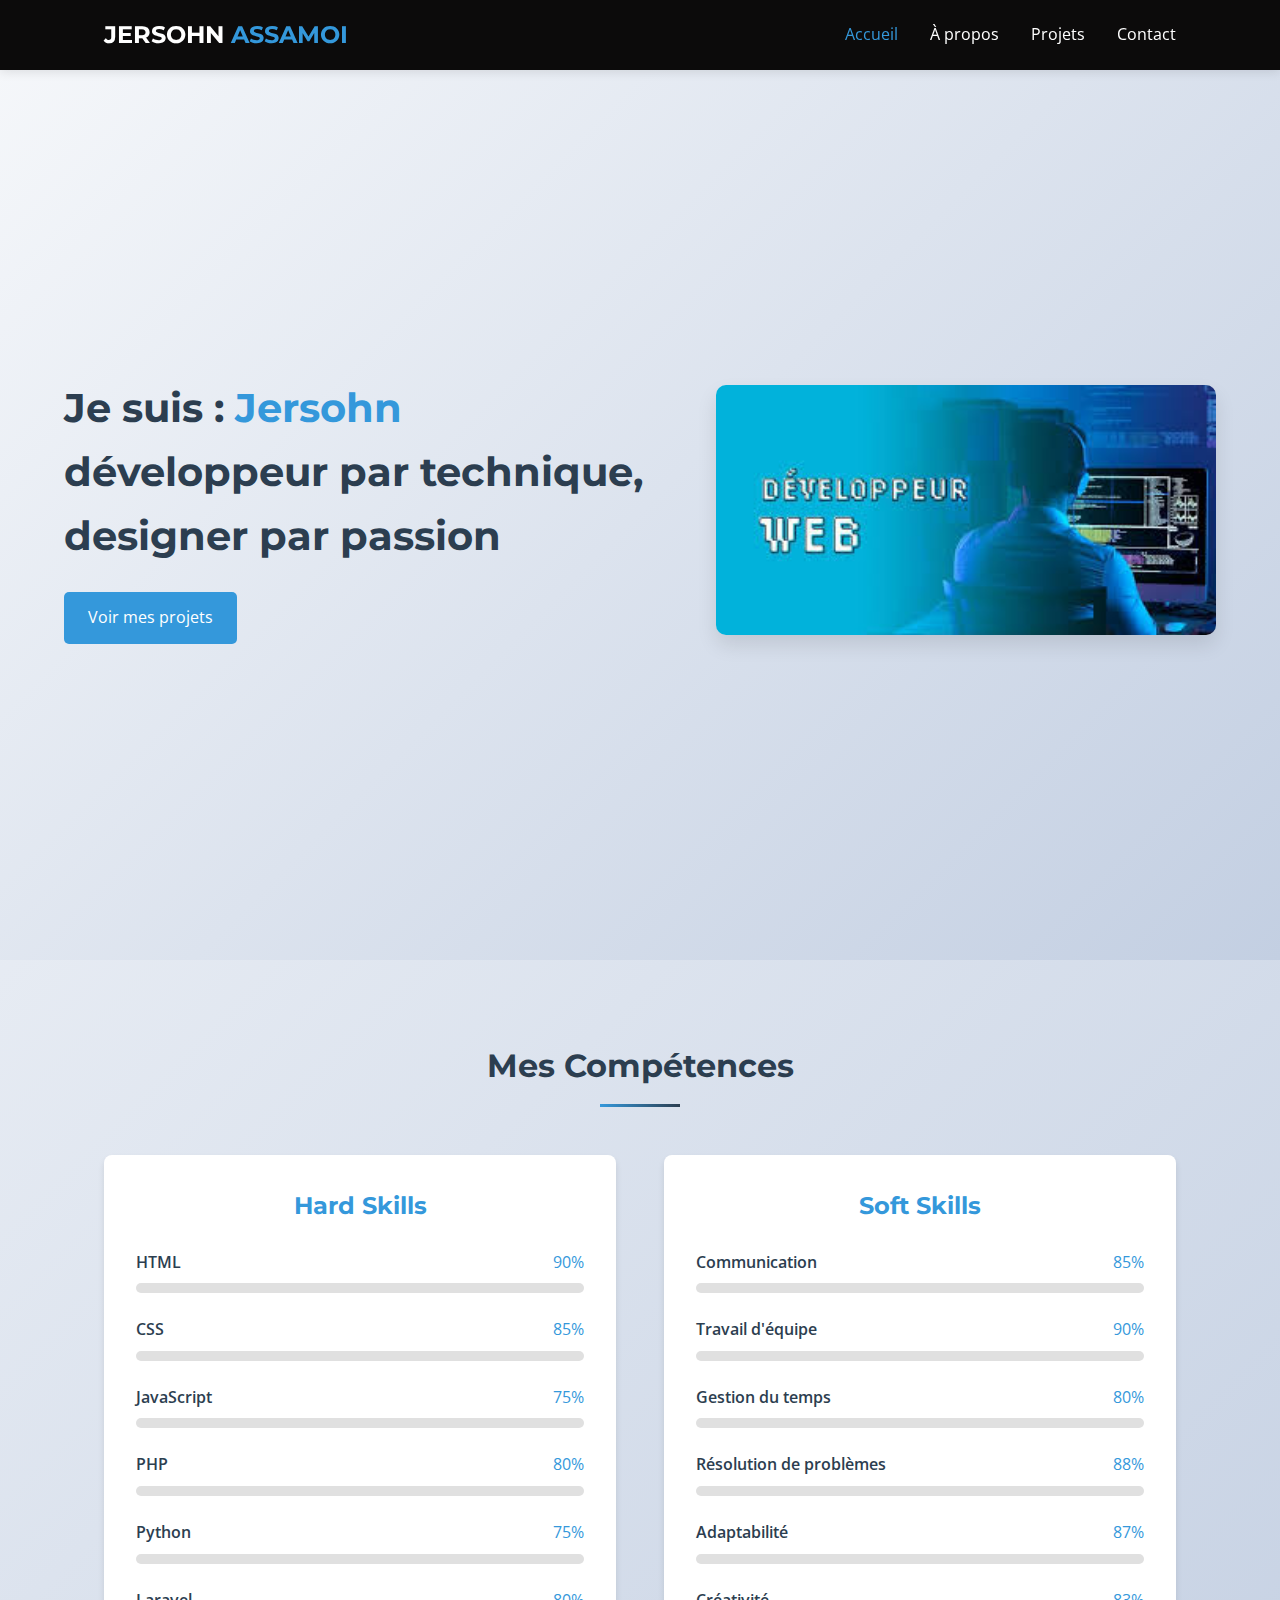
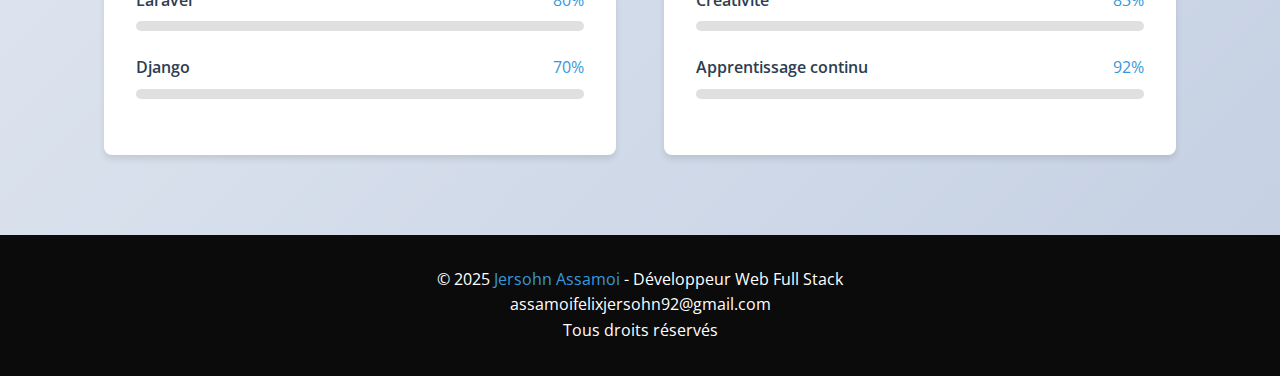
<file: index.html>
<!DOCTYPE html>
<html lang="fr">
<head>
    <meta charset="UTF-8">
    <meta name="viewport" content="width=device-width, initial-scale=1.0">
    <title>Mon Portfolio</title>
    <link rel="stylesheet" href="style.css">
    <link href="https://fonts.googleapis.com/css2?family=Montserrat:wght@400;700&family=Open+Sans&display=swap" rel="stylesheet">
</head>
<body>
    <header>
        <nav>
            <div class="logo">JERSOHN <span>ASSAMOI</span></div>
            <ul class="nav-links">
                <li><a href="index.html">Accueil</a></li>
                <li><a href="Pages/apropos.html">À propos</a></li>
                <li><a href="Pages/projets.html">Projets</a></li>
                <li><a href="Pages/contact.html">Contact</a></li>
            </ul>
            <div class="burger">
                <div class="line1"></div>
                <div class="line2"></div>
                <div class="line3"></div>
            </div>
        </nav>
    </header>

    <main>
        <section class="hero">
            <div class="hero-content">
                <h1>Je suis : <span>Jersohn</span> développeur par technique, designer par passion</h1>
                <a href="Pages/projets.html" class="btn">Voir mes projets</a>
            </div>
            <div class="hero-image">
                <img src="image/image.jpeg" alt="Photo de Jersohn ou illustration web">
            </div>
        </section>

        <section class="skills">
            <h2>Mes Compétences</h2>
            <div class="skills-container">
                <div class="skills-category">
                    <h3>Hard Skills</h3>
                    <div class="skill-item">
                        <div class="skill-info">
                            <span>HTML</span>
                            <span>90%</span>
                        </div>
                        <div class="progress-bar">
                            <div class="progress" style="--progress-width: 90%"></div>
                        </div>
                    </div>
                    <div class="skill-item">
                        <div class="skill-info">
                            <span>CSS</span>
                            <span>85%</span>
                        </div>
                        <div class="progress-bar">
                            <div class="progress" style="--progress-width: 85%"></div>
                        </div>
                    </div>
                    <div class="skill-item">
                        <div class="skill-info">
                            <span>JavaScript</span>
                            <span>75%</span>
                        </div>
                        <div class="progress-bar">
                            <div class="progress" style="--progress-width: 75%;"></div>
                        </div>
                    </div>
                    <div class="skill-item">
                        <div class="skill-info">
                            <span>PHP</span>
                            <span>80%</span>
                        </div>
                        <div class="progress-bar">
                            <div class="progress" style="--progress-width: 80%"></div>
                        </div>
                    </div>
                    <div class="skill-item">
                        <div class="skill-info">
                            <span>Python</span>
                            <span>75%</span>
                        </div>
                        <div class="progress-bar">
                            <div class="progress" style="--progress-width: 80%"></div>
                        </div>
                    </div>
                    <div class="skill-item">
                        <div class="skill-info">
                            <span>Laravel</span>
                            <span>80%</span>
                        </div>
                        <div class="progress-bar">
                            <div class="progress" style="--progress-width: 80%"></div>
                        </div>
                    </div>
                    <div class="skill-item">
                        <div class="skill-info">
                            <span>Django</span>
                            <span>70%</span>
                        </div>
                        <div class="progress-bar">
                            <div class="progress" style="--progress-width: 80%"></div>
                        </div>
                    </div>
                </div>
        
                <div class="skills-category">
                    <h3>Soft Skills</h3>
                    <div class="skill-item">
                        <div class="skill-info">
                            <span>Communication</span>
                            <span>85%</span>
                        </div>
                        <div class="progress-bar">
                            <div class="progress" style="--progress-width:85%"></div>
                        </div>
                    </div>
                    <div class="skill-item">
                        <div class="skill-info">
                            <span>Travail d'équipe</span>
                            <span>90%</span>
                        </div>
                        <div class="progress-bar">
                            <div class="progress" style="--progress-width: 90%"></div>
                        </div>
                    </div>
                    <div class="skill-item">
                        <div class="skill-info">
                            <span>Gestion du temps</span>
                            <span>80%</span>
                        </div>
                        <div class="progress-bar">
                            <div class="progress" style="--progress-width: 80%"></div>
                        </div>
                    </div>
                    <div class="skill-item">
                        <div class="skill-info">
                            <span>Résolution de problèmes</span>
                            <span>88%</span>
                        </div>
                        <div class="progress-bar">
                            <div class="progress" style="--progress-width: 88%"></div>
                        </div>
                    </div>
                 
                    <div class="skill-item">
                        <div class="skill-info">
                            <span>Adaptabilité</span>
                            <span>87%</span>
                        </div>
                        <div class="progress-bar">
                            <div class="progress" style="--progress-width: 87%"></div>
                        </div>
                    </div>
                    <div class="skill-item">
                        <div class="skill-info">
                            <span>Créativité</span>
                            <span>83%</span>
                        </div>
                        <div class="progress-bar">
                            <div class="progress" style="--progress-width: 83%"></div>
                        </div>
                    </div>
                    <div class="skill-item">
                        <div class="skill-info">
                            <span>Apprentissage continu</span>
                            <span>92%</span>
                        </div>
                        <div class="progress-bar">
                            <div class="progress" style="--progress-width: 92%"></div>
                        </div>
                    </div>
                </div>
            </div>
        </section>
    </main>

   
    <footer>
        <p>© 2025 <span>Jersohn Assamoi </span>- Développeur Web Full Stack</p>  
        <p><a href="mailto:assamoifelixjersohn92@gmail.com">assamoifelixjersohn92@gmail.com</a></p>
        <p class="copyright">Tous droits réservés</p>
    </footer>
    

    <script src="script.js"></script>
</body>
</html>
</file>
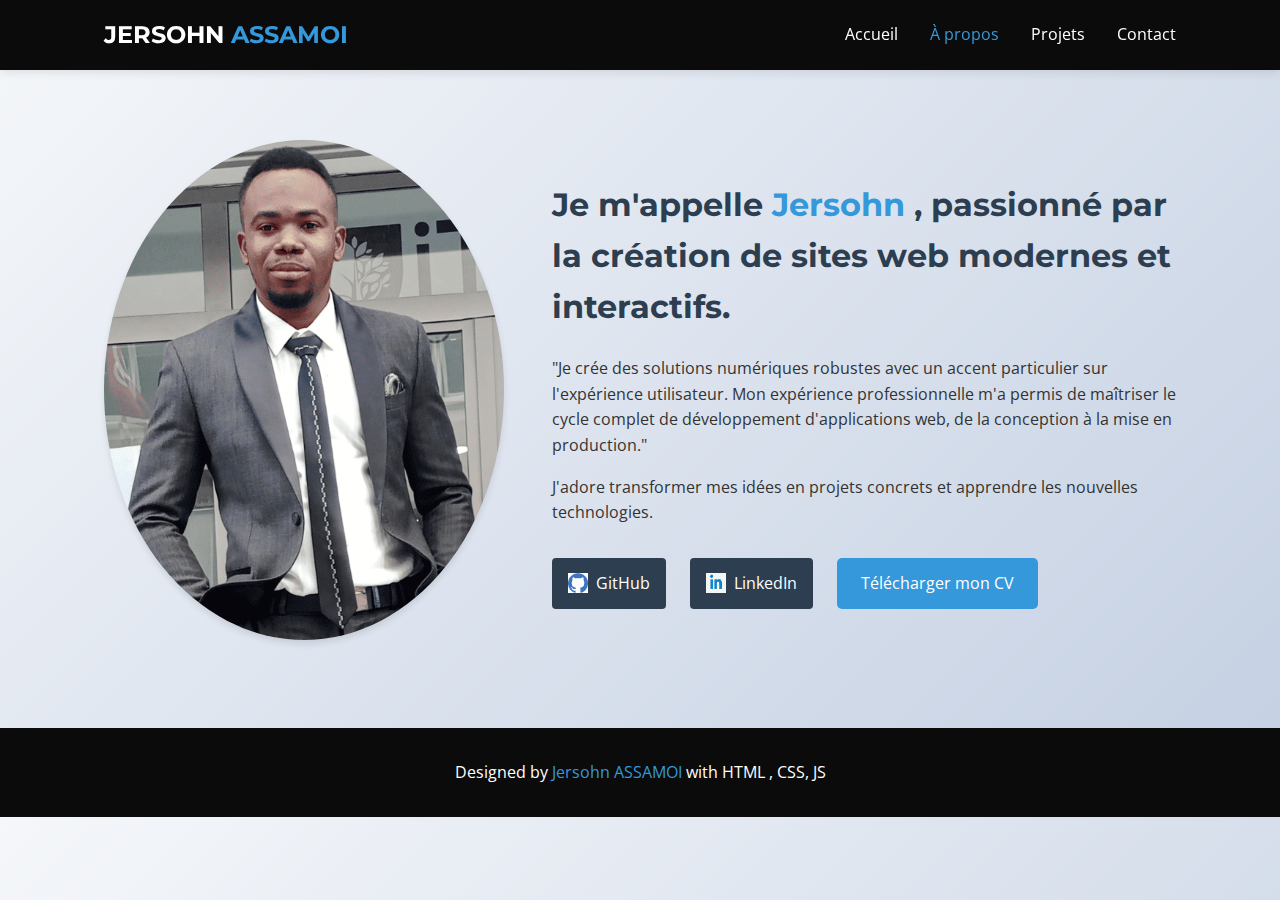
<file: Pages/apropos.html>
<!DOCTYPE html>
<html lang="fr">
<head>
    <meta charset="UTF-8">
    <meta name="viewport" content="width=device-width, initial-scale=1.0">
    <title>À propos - Mon Portfolio</title>
    <link rel="stylesheet" href="../style.css">
    <link href="https://fonts.googleapis.com/css2?family=Montserrat:wght@400;700&family=Open+Sans&display=swap" rel="stylesheet">
</head>
<body>
    <header>
        <nav>
            <div class="logo">JERSOHN <span>ASSAMOI</span></div>
            <ul class="nav-links">
                <li><a href="../index.html">Accueil</a></li>
                <li><a href="apropos.html">À propos</a></li>
                <li><a href="projets.html">Projets</a></li>
                <li><a href="contact.html">Contact</a></li>
            </ul>
            <div class="burger">
                <div class="line1"></div>
                <div class="line2"></div>
                <div class="line3"></div>
            </div>
        </nav>
    </header>

    <main>
        <section class="about">
            <div class="about-container">
                <div class="about-image">
                    <img src="../image/photo.png" alt="Photo de profil">
                </div>
                <div class="about-content">
                    <h1>Je m'appelle <span> Jersohn </span>, passionné par la création de sites web modernes et interactifs.</h1>
                    <p>"Je crée des solutions numériques robustes avec un accent particulier sur l'expérience utilisateur. Mon expérience 
                         professionnelle m'a permis de maîtriser le cycle complet de développement d'applications 
                         web, de la conception à la mise en production."</p>
                    <p>J'adore transformer mes idées en projets concrets et apprendre les nouvelles technologies.</p>
                    <div class="social-links">
                        <a href="https://github.com/Jersohn" target="_blank" class="social-link">
                            <img src="../image/github-icon.png" alt="GitHub"> GitHub
                        </a>
                        <a href="https://linkedin.com/in/felix-jersohn-assamoi" target="_blank" class="social-link">
                            <img src="../image/linkedin-icon.png" alt="LinkedIn"> LinkedIn
                        </a>
                        <a href="../doc/cv.pdf" download="CV_Jersohn_Assamoi.pdf" class="btn">Télécharger mon CV</a>
                    </div>
                   
                </div>
            </div>
        </section>

    </main>

    <footer>
        <p>Designed by <span>Jersohn ASSAMOI</span> with HTML , CSS, JS</p>
    </footer>

    <script src="../script.js"></script>
</body>
</html>
</file>
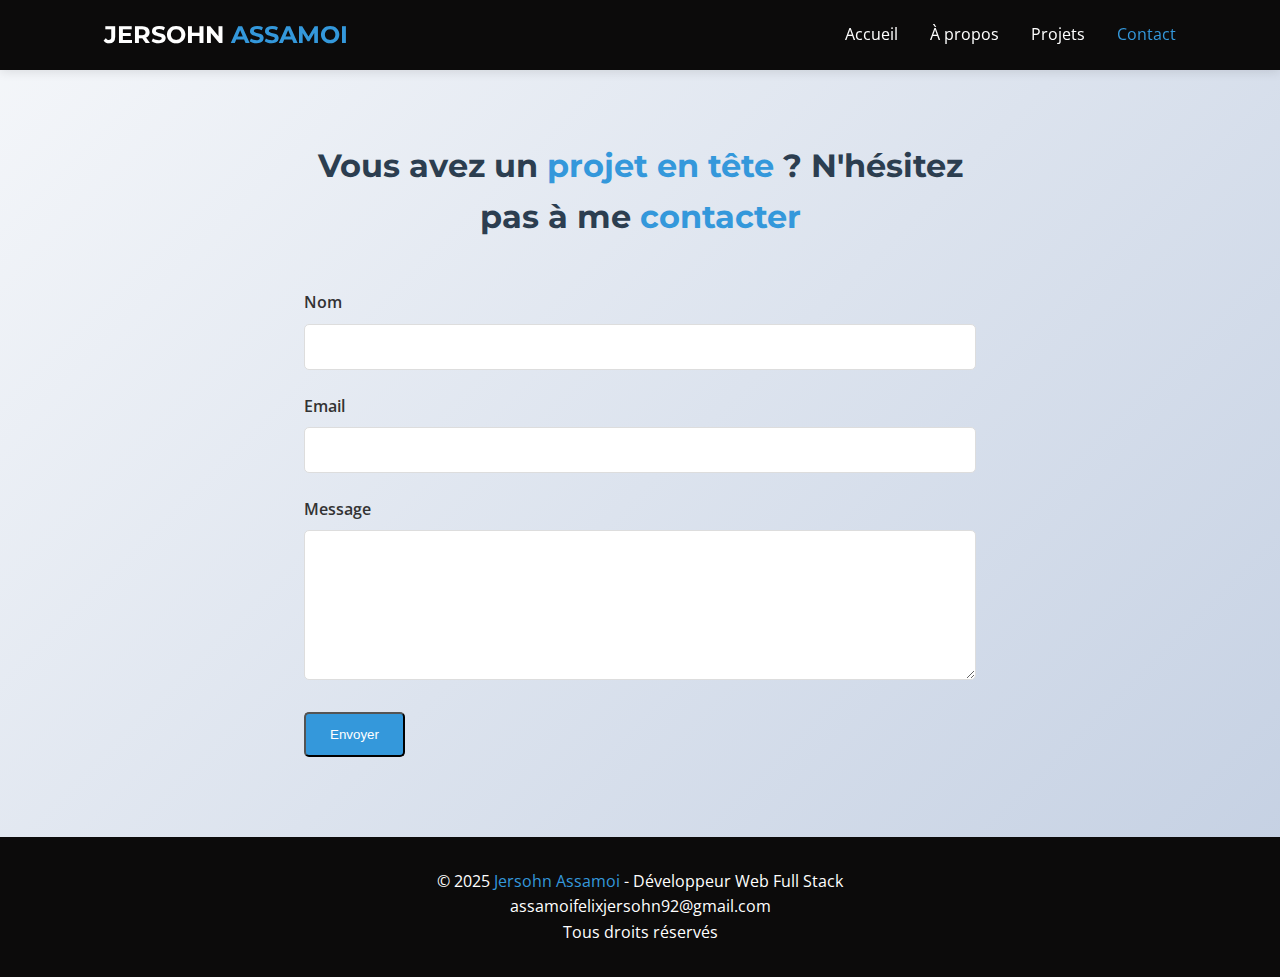
<file: Pages/contact.html>
<!DOCTYPE html>
<html lang="fr">
<head>
    <meta charset="UTF-8">
    <meta name="viewport" content="width=device-width, initial-scale=1.0">
    <title>REALISATION- School Management Systeme</title>
    <link rel="stylesheet" href="../style.css">
    <link href="https://fonts.googleapis.com/css2?family=Montserrat:wght@400;700&family=Open+Sans&display=swap" rel="stylesheet">
</head>
<body>
    <header>
        <nav>
            <div class="logo">JERSOHN <span>ASSAMOI</span></div>
            <ul class="nav-links">
                <li><a href="../index.html">Accueil</a></li>
                <li><a href="apropos.html">À propos</a></li>
                <li><a href="projets.html">Projets</a></li>
                <li><a href="contact.html">Contact</a></li>
            </ul>
            <div class="burger">
                <div class="line1"></div>
                <div class="line2"></div>
                <div class="line3"></div>
            </div>
        </nav>
    </header>

    <main>
        <section class="contact">
            <h1>Vous avez un  <span>projet en tête </span>? N'hésitez pas à me <span>contacter</span></h1>
            <form id="contact-form">
                <div class="form-group">
                    <label for="name">Nom</label>
                    <input type="text" id="name" name="name" required>
                </div>
                <div class="form-group">
                    <label for="email">Email</label>
                    <input type="email" id="email" name="email" required>
                </div>
                <div class="form-group">
                    <label for="message">Message</label>
                    <textarea id="message" name="message" rows="5" required></textarea>
                </div>
                <button type="submit" class="btn">Envoyer</button>
            </form>
        </section>
    </main>

    <footer>
        <p>© 2025 <span>Jersohn Assamoi </span>- Développeur Web Full Stack</p>  
        <p><a href="mailto:assamoifelixjersohn92@gmail.com">assamoifelixjersohn92@gmail.com</a></p>
        <p class="copyright">Tous droits réservés</p>
    </footer>

    <script src="../script.js"></script>
    <script>
        // Validation du formulaire de contact
        document.getElementById('contact-form').addEventListener('submit', function(e) {
            e.preventDefault();
            
            const name = document.getElementById('name').value;
            const email = document.getElementById('email').value;
            const message = document.getElementById('message').value;
            
            if (name && email && message) {
                // Ici vous pourriez envoyer les données à un serveur
                alert('Merci pour votre message, je vous répondrai dès que possible !');
                this.reset();
            } else {
                alert('Veuillez remplir tous les champs du formulaire.');
            }
        });
    </script>
</body>
</html>
</file>
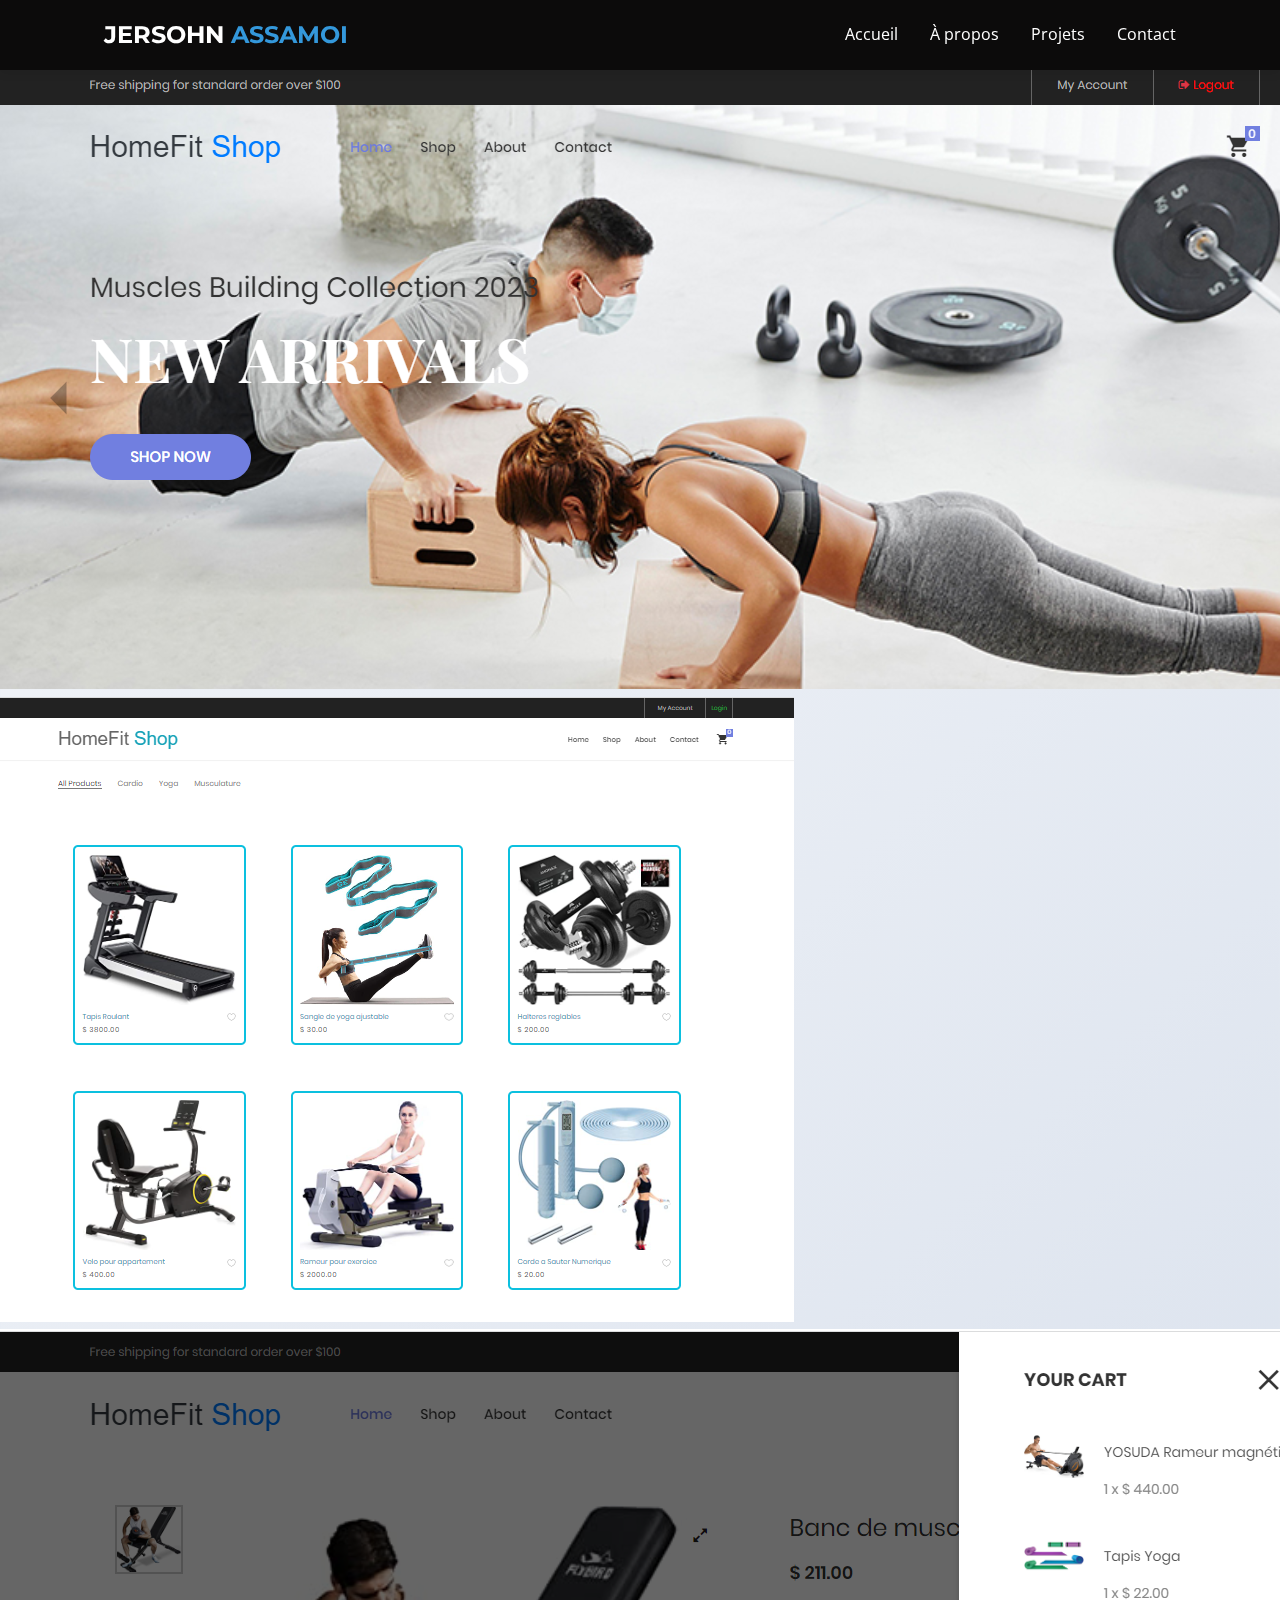
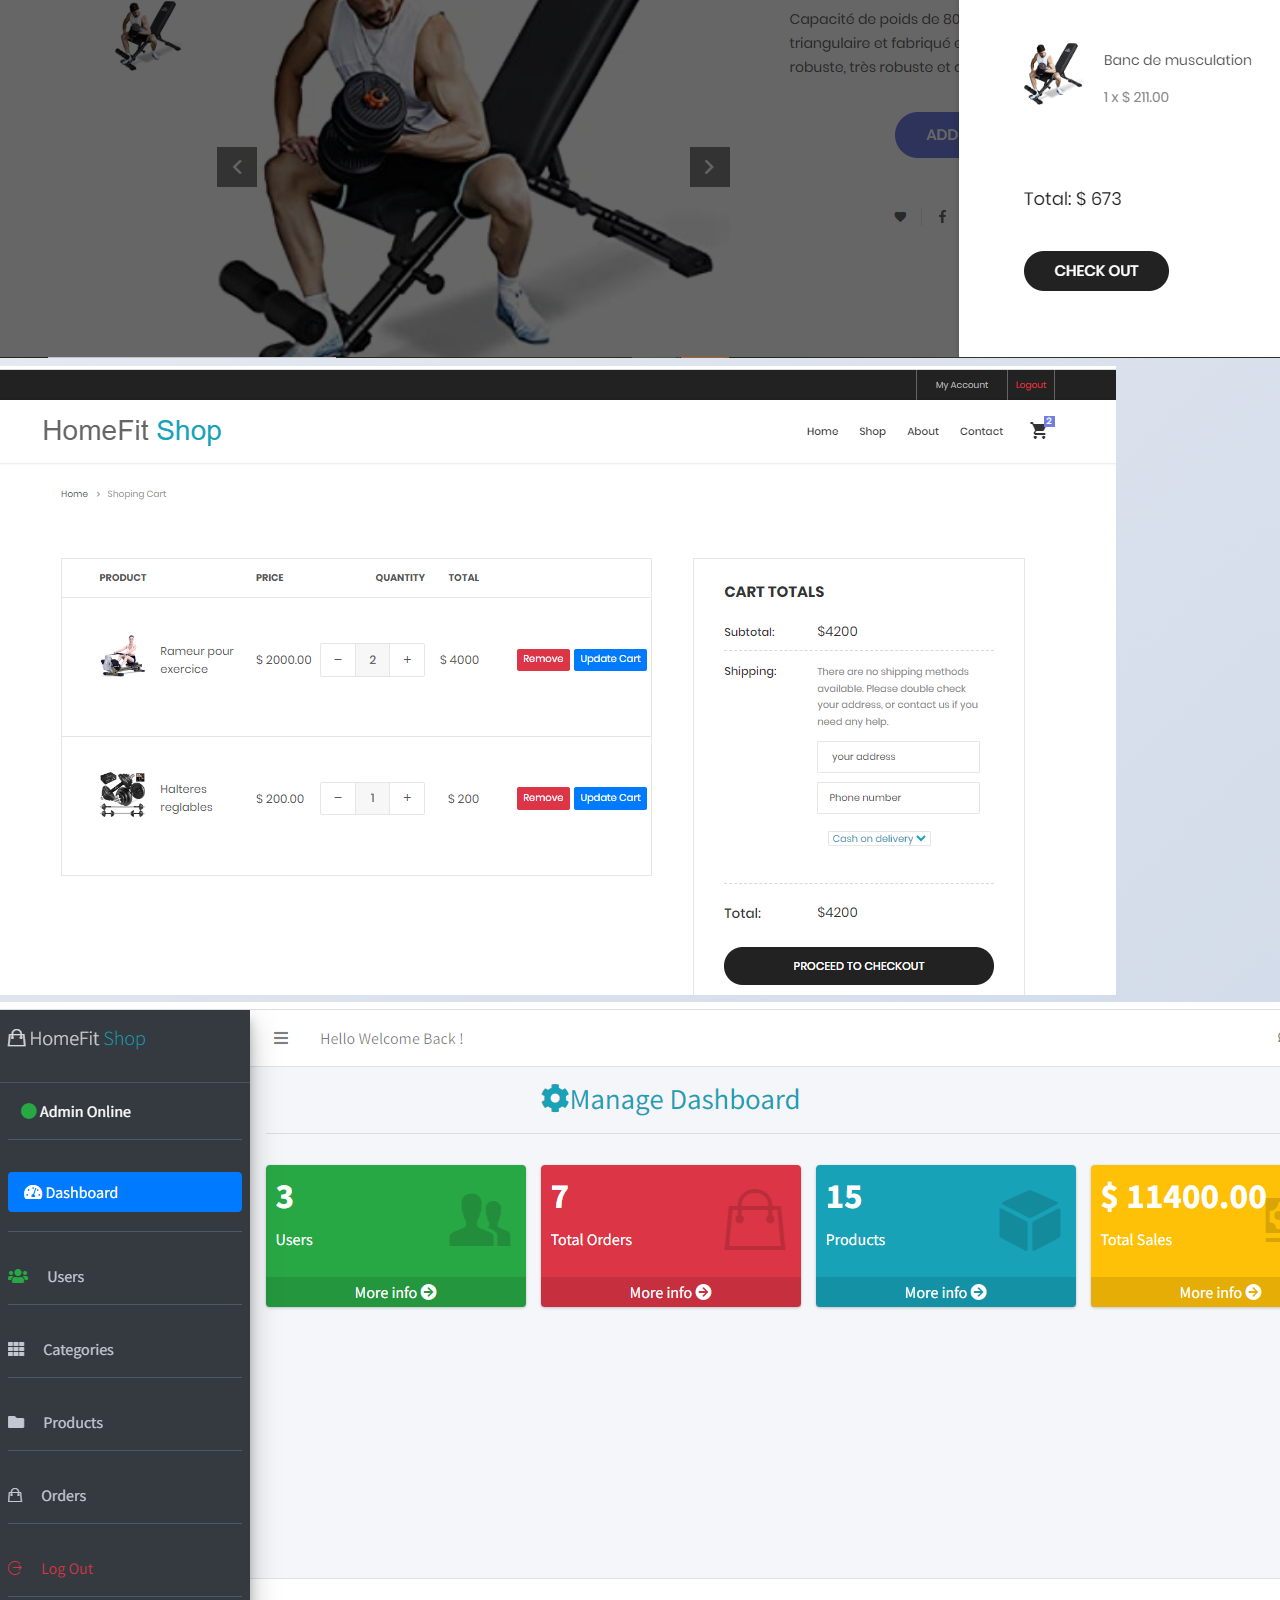
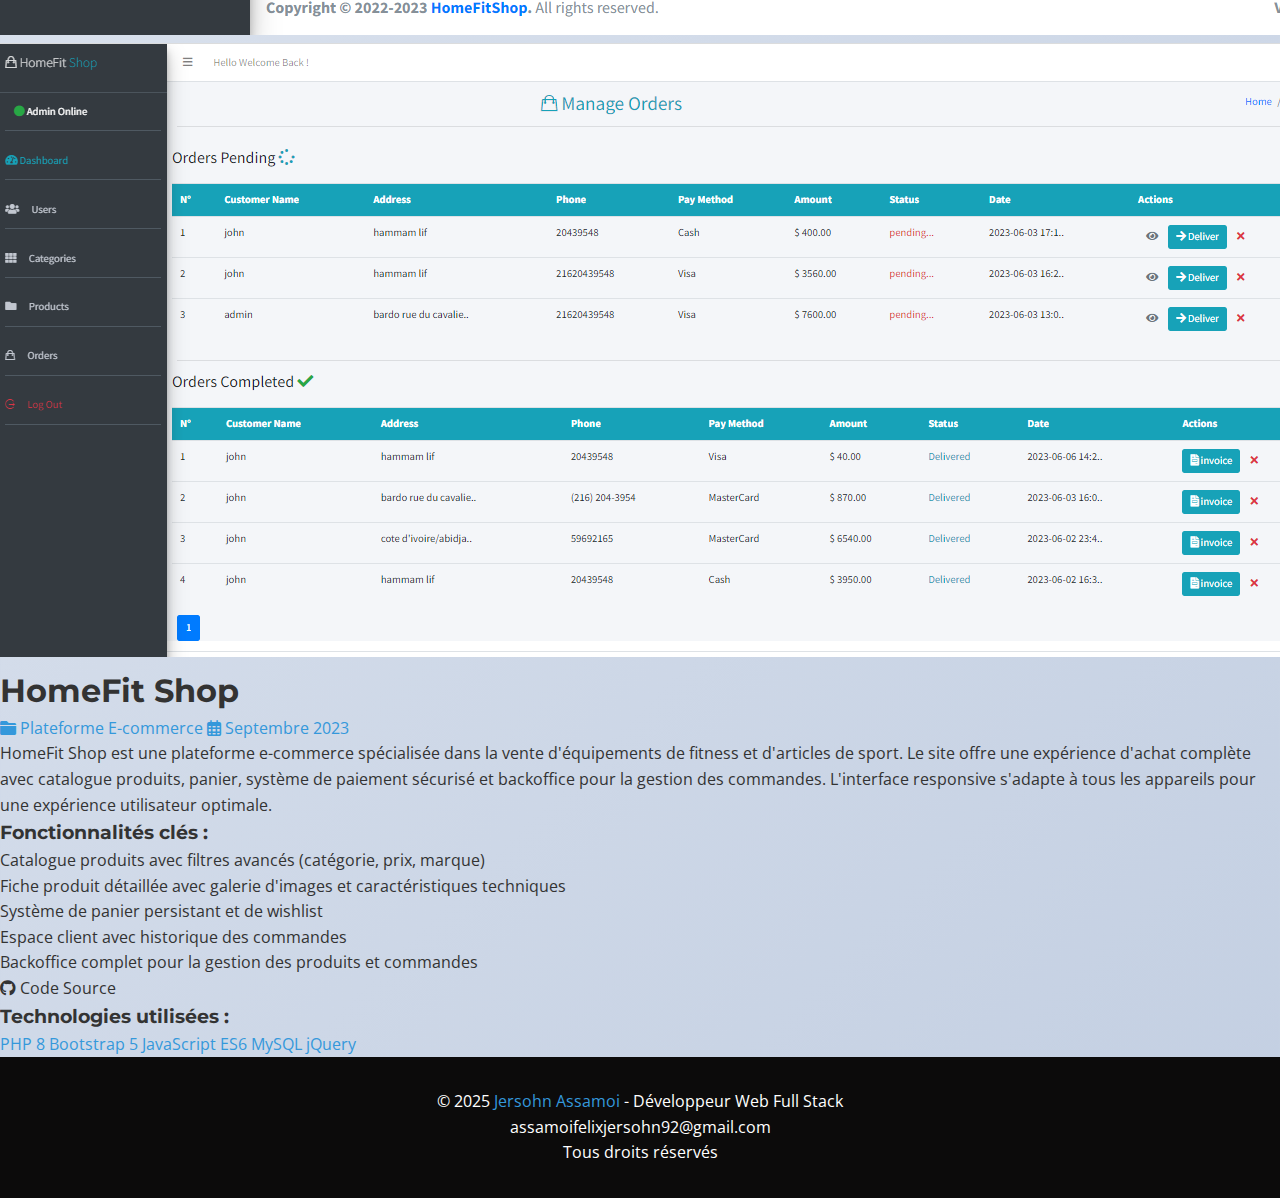
<file: Pages/projet_homefit.html>
<!DOCTYPE html>
<html lang="fr">
<head>
    <meta charset="UTF-8">
    <meta name="viewport" content="width=device-width, initial-scale=1.0">
    <title>HomeFit Shop - Jersohn Assamoi</title>
    <link rel="stylesheet" href="../style.css">
    <link href="https://fonts.googleapis.com/css2?family=Montserrat:wght@400;700&family=Open+Sans&display=swap" rel="stylesheet">
    <link rel="stylesheet" href="https://cdnjs.cloudflare.com/ajax/libs/font-awesome/6.0.0/css/all.min.css">
  
</head>
<body>
    <header>
        <nav>
            <div class="logo">JERSOHN <span>ASSAMOI</span></div>
            <ul class="nav-links">
                <li><a href="../index.html">Accueil</a></li>
                <li><a href="apropos.html">À propos</a></li>
                <li><a href="projets.html">Projets</a></li>
                <li><a href="contact.html">Contact</a></li>
            </ul>
            <div class="burger">
                <div class="line1"></div>
                <div class="line2"></div>
                <div class="line3"></div>
            </div>
        </nav>
    </header>

    <main>
        <section class="project-detail">
            <div class="project-container">
                <div class="project-gallery">
                    <!-- Image principale -->
                    <img id="mainImage" src="../image/hfit5.png" alt="School Management System" class="main-image">  
                    <img id="mainImage" src="../image/hfit1.png" alt="School Management System" class="main-image">
                    <img id="mainImage" src="../image/hfit2.png" alt="School Management System" class="main-image">
                    <img id="mainImage" src="../image/hfit6.png" alt="School Management System" class="main-image">
                    <img id="mainImage" src="../image/hfit3.png" alt="School Management System" class="main-image">
                    <img id="mainImage" src="../image/hfit4.png" alt="School Management System" class="main-image">
                    
                </div>
                
                <div class="project-info">
                    <h1 class="project-title">HomeFit Shop</h1>
                    
                    <div class="project-meta">
                        <span class="project-category">
                            <i class="fas fa-folder"></i> Plateforme E-commerce
                        </span>
                        <span class="project-date">
                            <i class="far fa-calendar-alt"></i> Septembre 2023
                        </span>
                    </div>
                    
                    <p class="project-description">
                        HomeFit Shop est une plateforme e-commerce spécialisée dans la vente d'équipements de fitness et d'articles de sport. 
                        Le site offre une expérience d'achat complète avec catalogue produits, panier, système de paiement sécurisé et backoffice 
                        pour la gestion des commandes. L'interface responsive s'adapte à tous les appareils pour une expérience utilisateur optimale.
                    </p>
                    
                    <div class="project-features">
                        <h3>Fonctionnalités clés :</h3>
                        <ul class="features-list">
                            <li>Catalogue produits avec filtres avancés (catégorie, prix, marque)</li>
                            <li>Fiche produit détaillée avec galerie d'images et caractéristiques techniques</li>
                            <li>Système de panier persistant et de wishlist</li>
                            <li>Espace client avec historique des commandes</li>
                            <li>Backoffice complet pour la gestion des produits et commandes</li>
                            
                        </ul>
                    </div>
                    
                    <div class="project-links">
                        <a href="https://github.com/Jersohn/Home-Fit-Shop" target="_blank" class="project-link github">
                            <i class="fab fa-github"></i> Code Source
                        </a>
                       
                    </div>
                    
                    <div class="tech-stack">
                        <h3>Technologies utilisées :</h3>
                        <div class="tech-tags">
                            <span class="tech-tag">PHP 8</span>
                            <span class="tech-tag">Bootstrap 5</span>
                            <span class="tech-tag">JavaScript ES6</span>
                            <span class="tech-tag">MySQL</span>
                            <span class="tech-tag">jQuery</span>
                           
                        </div>
                    </div>
                    
                  
                </div>
            </div>
        </section>
        
       
    </main>

    <footer>
        <p>© 2025 <span>Jersohn Assamoi</span> - Développeur Web Full Stack</p>  
        <p><a href="mailto:assamoifelixjersohn92@gmail.com">assamoifelixjersohn92@gmail.com</a></p>
        <p class="copyright">Tous droits réservés</p>
    </footer>

    <script src="../script.js"></script>
   
</body>
</html>
</file>
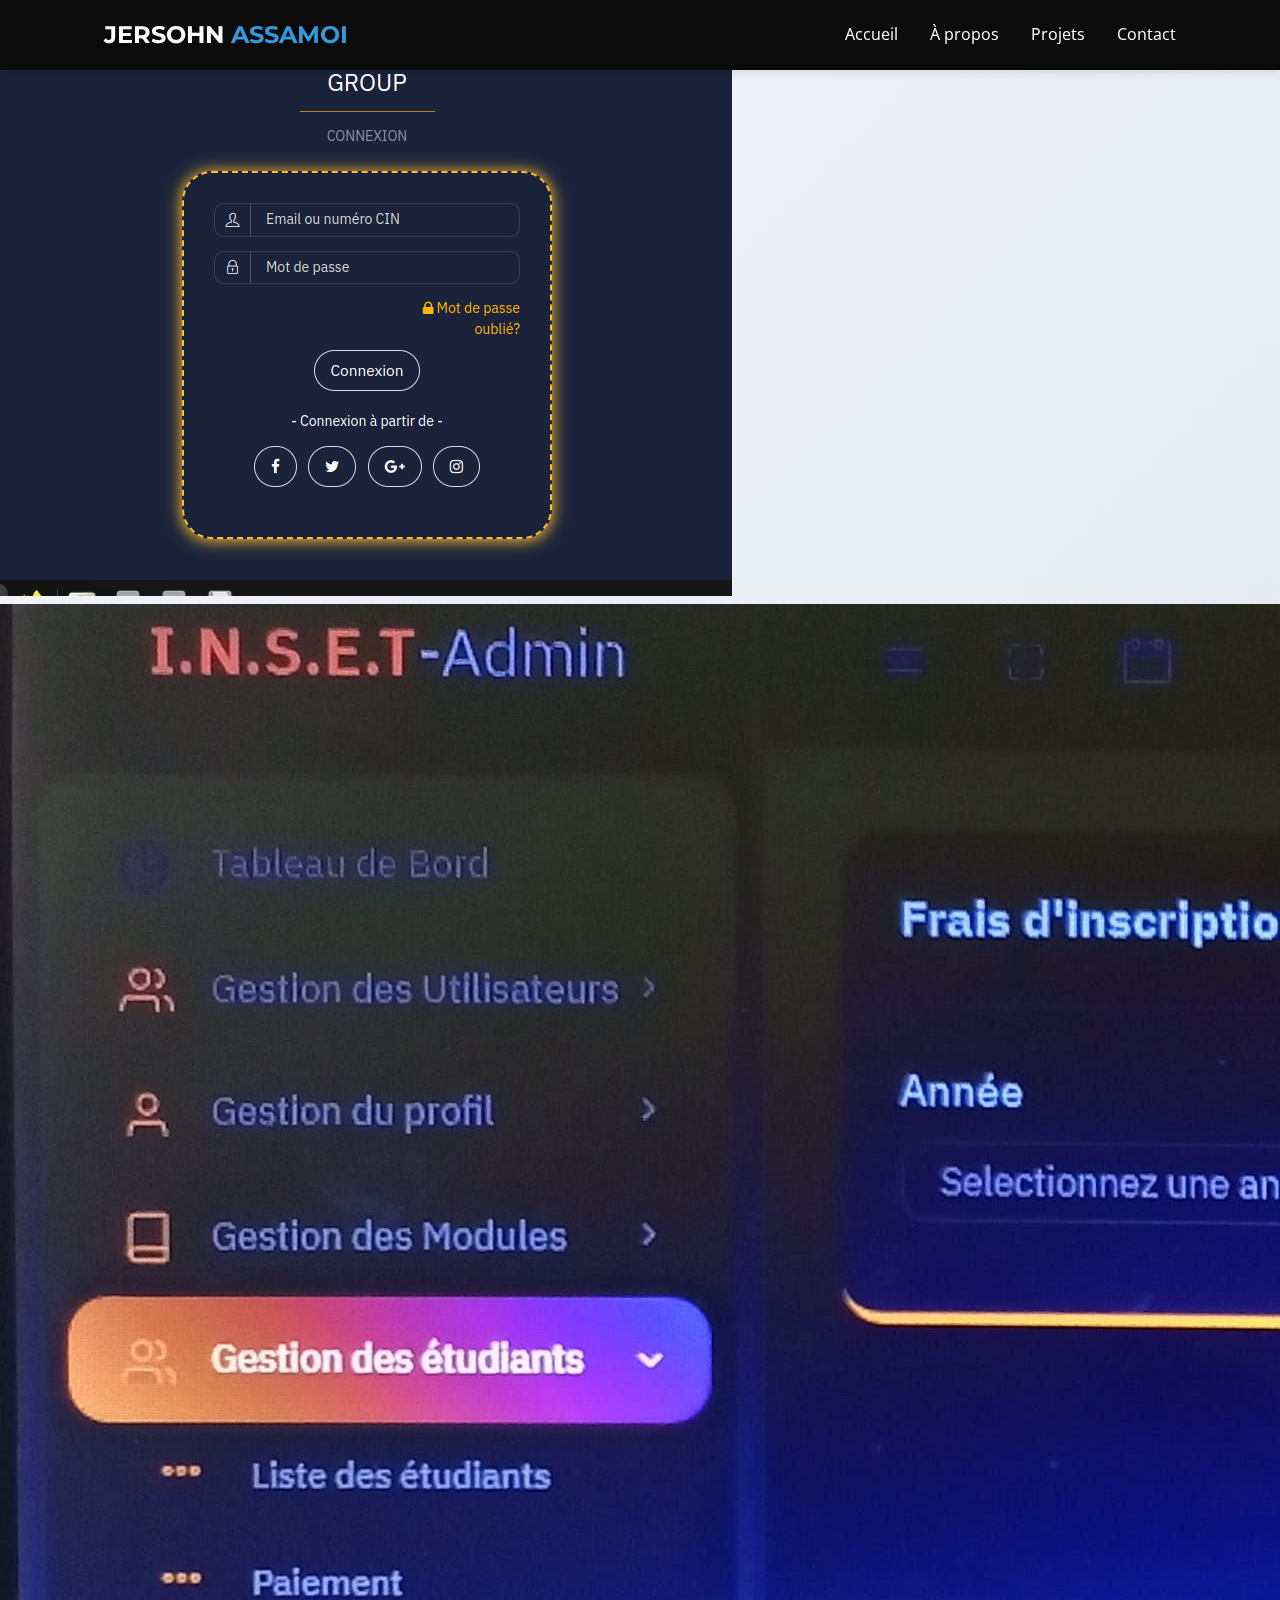
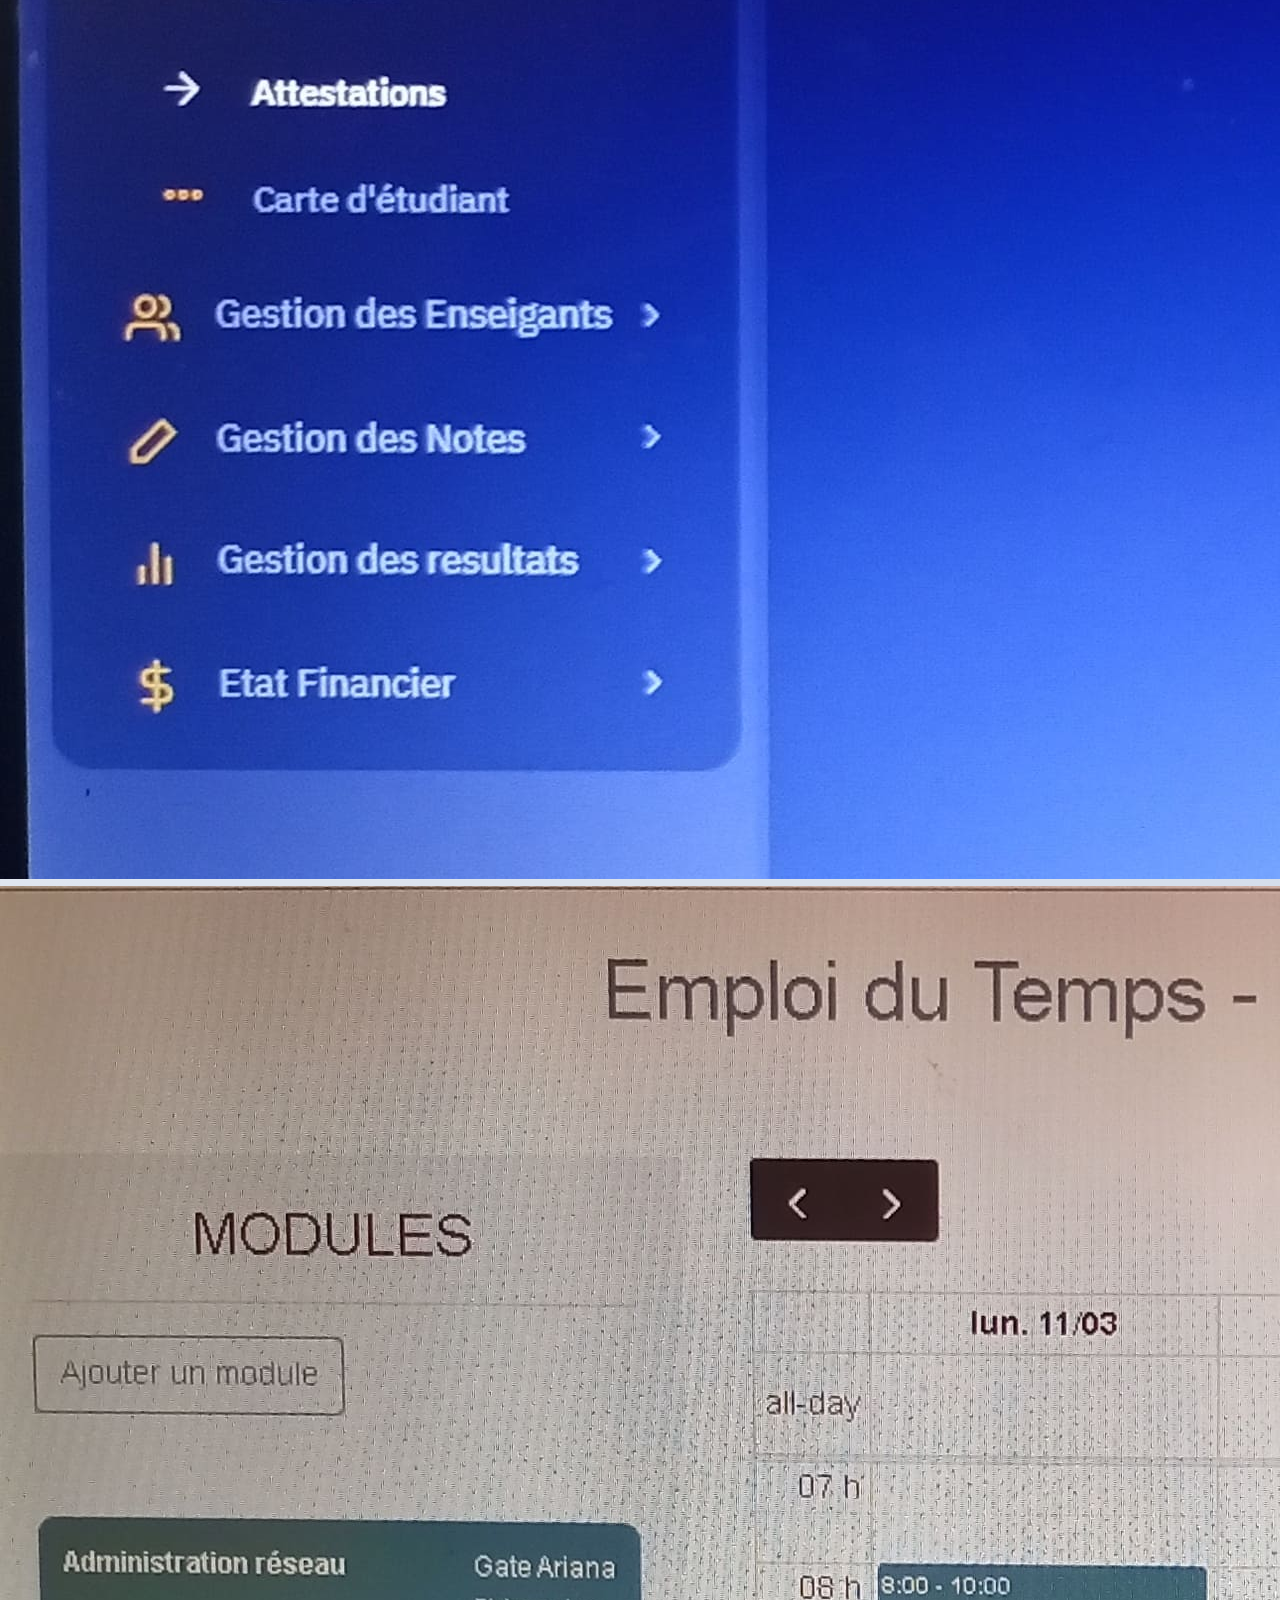
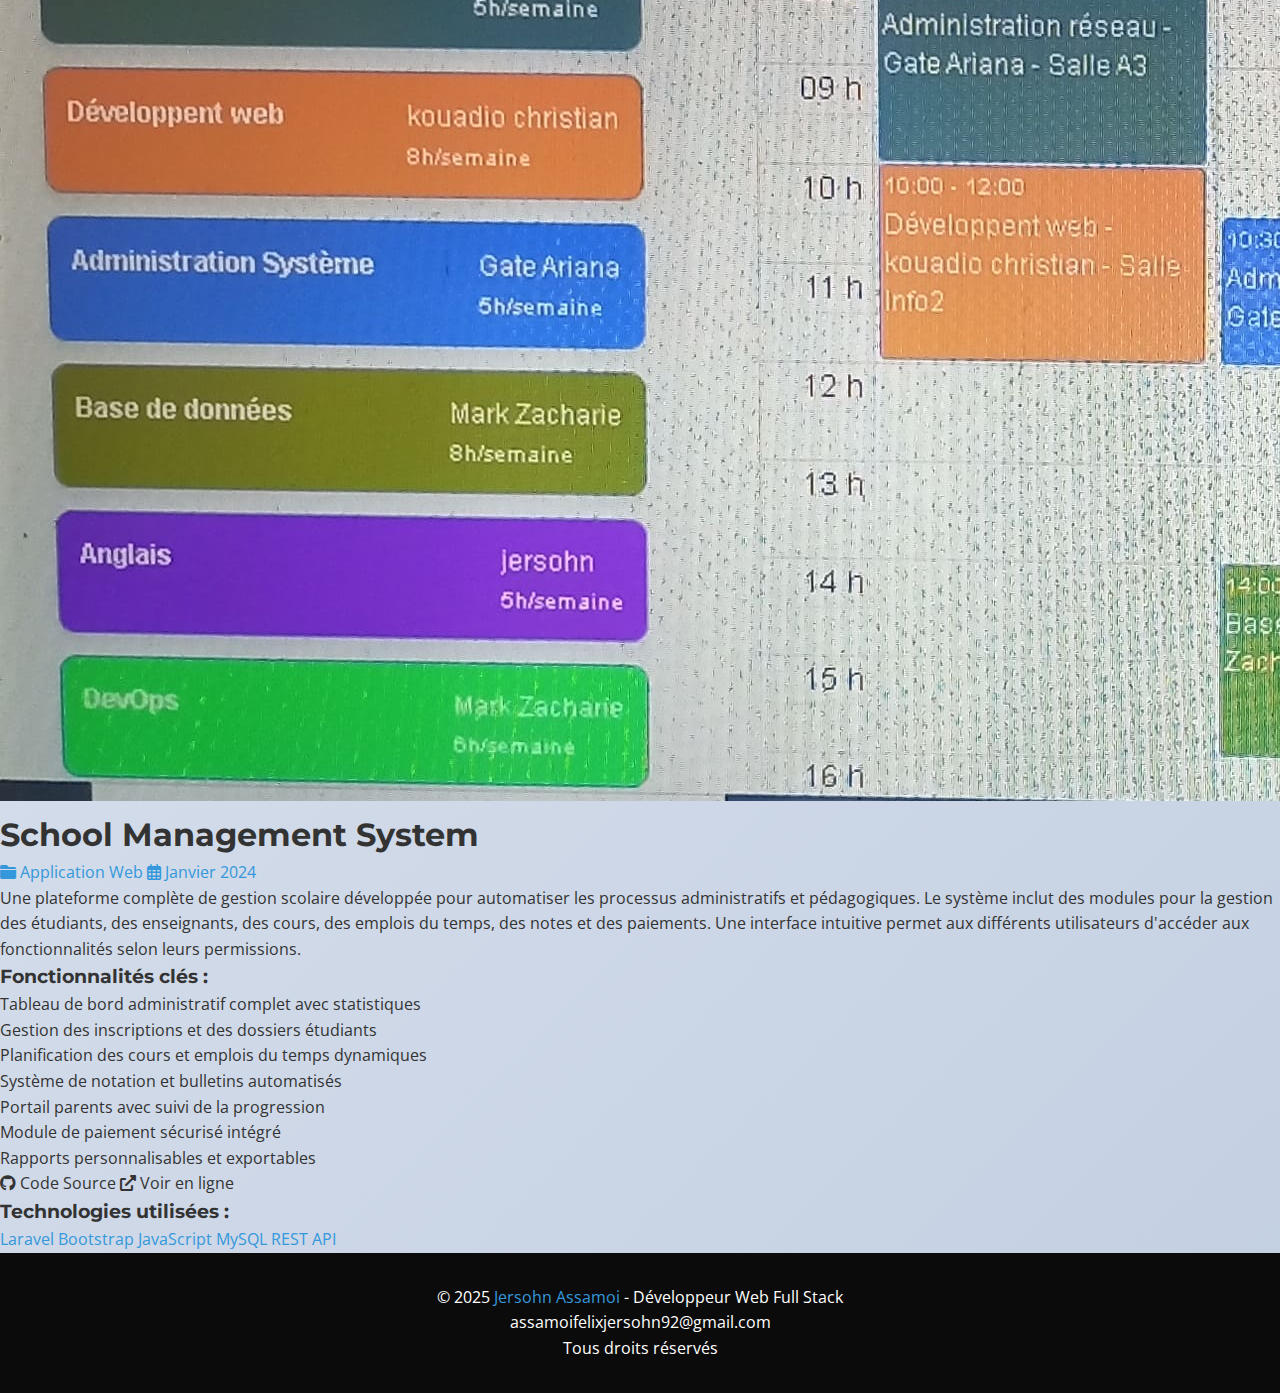
<file: Pages/projet_inset.html>
<!DOCTYPE html>
<html lang="fr">
<head>
    <meta charset="UTF-8">
    <meta name="viewport" content="width=device-width, initial-scale=1.0">
    <title>School Management System - Jersohn Assamoi</title>
    <link rel="stylesheet" href="../style.css">
    <link href="https://fonts.googleapis.com/css2?family=Montserrat:wght@400;700&family=Open+Sans&display=swap" rel="stylesheet">
    <link rel="stylesheet" href="https://cdnjs.cloudflare.com/ajax/libs/font-awesome/6.0.0/css/all.min.css">
  
</head>
<body>
    <header>
        <nav>
            <div class="logo">JERSOHN <span>ASSAMOI</span></div>
            <ul class="nav-links">
                <li><a href="../index.html">Accueil</a></li>
                <li><a href="apropos.html">À propos</a></li>
                <li><a href="projets.html">Projets</a></li>
                <li><a href="contact.html">Contact</a></li>
            </ul>
            <div class="burger">
                <div class="line1"></div>
                <div class="line2"></div>
                <div class="line3"></div>
            </div>
        </nav>
    </header>

    <main>
        <section class="project-detail">
            <div class="project-container">
                <div class="project-gallery">
                    <!-- Image principale -->
                    <img id="mainImage" src="../image/sms1.png" alt="School Management System" class="main-image">
                    <img id="mainImage" src="../image/sms2.jpg" alt="School Management System" class="main-image">
                    <img id="mainImage" src="../image/sms3.jpg" alt="School Management System" class="main-image">
                    
                </div>
                
                <div class="project-info">
                    <h1 class="project-title">School Management System</h1>
                    
                    <div class="project-meta">
                        <span class="project-category">
                            <i class="fas fa-folder"></i> Application Web
                        </span>
                        <span class="project-date">
                            <i class="far fa-calendar-alt"></i> Janvier 2024
                        </span>
                    </div>
                    
                    <p class="project-description">
                        Une plateforme complète de gestion scolaire développée pour automatiser les processus administratifs et pédagogiques. 
                        Le système inclut des modules pour la gestion des étudiants, des enseignants, des cours, des emplois du temps, 
                        des notes et des paiements. Une interface intuitive permet aux différents utilisateurs d'accéder aux fonctionnalités 
                        selon leurs permissions.
                    </p>
                    
                    <div class="project-features">
                        <h3>Fonctionnalités clés :</h3>
                        <ul class="features-list">
                            <li>Tableau de bord administratif complet avec statistiques</li>
                            <li>Gestion des inscriptions et des dossiers étudiants</li>
                            <li>Planification des cours et emplois du temps dynamiques</li>
                            <li>Système de notation et bulletins automatisés</li>
                            <li>Portail parents avec suivi de la progression</li>
                            <li>Module de paiement sécurisé intégré</li>
                            <li>Rapports personnalisables et exportables</li>
                        </ul>
                    </div>
                    
                    <div class="project-links">
                        <a href="https://github.com/Jersohn/School-management-systeme" target="_blank" class="project-link github">
                            <i class="fab fa-github"></i> Code Source
                        </a>
                        <a href="https://insetgroup.tn" target="_blank" class="project-link live">
                            <i class="fas fa-external-link-alt"></i> Voir en ligne
                        </a>
                    </div>
                    
                    <div class="tech-stack">
                        <h3>Technologies utilisées :</h3>
                        <div class="tech-tags">
                            <span class="tech-tag">Laravel</span>
                            <span class="tech-tag">Bootstrap</span>
                            <span class="tech-tag">JavaScript</span>
                            <span class="tech-tag">MySQL</span>
                            <span class="tech-tag">REST API</span>                     
                        </div>
                    </div>
                </div>
            </div>
        </section>
        
       
    </main>

    <footer>
        <p>© 2025 <span>Jersohn Assamoi</span> - Développeur Web Full Stack</p>  
        <p><a href="mailto:assamoifelixjersohn92@gmail.com">assamoifelixjersohn92@gmail.com</a></p>
        <p class="copyright">Tous droits réservés</p>
    </footer>

    <script src="../script.js"></script>
   
</body>
</html>
</file>
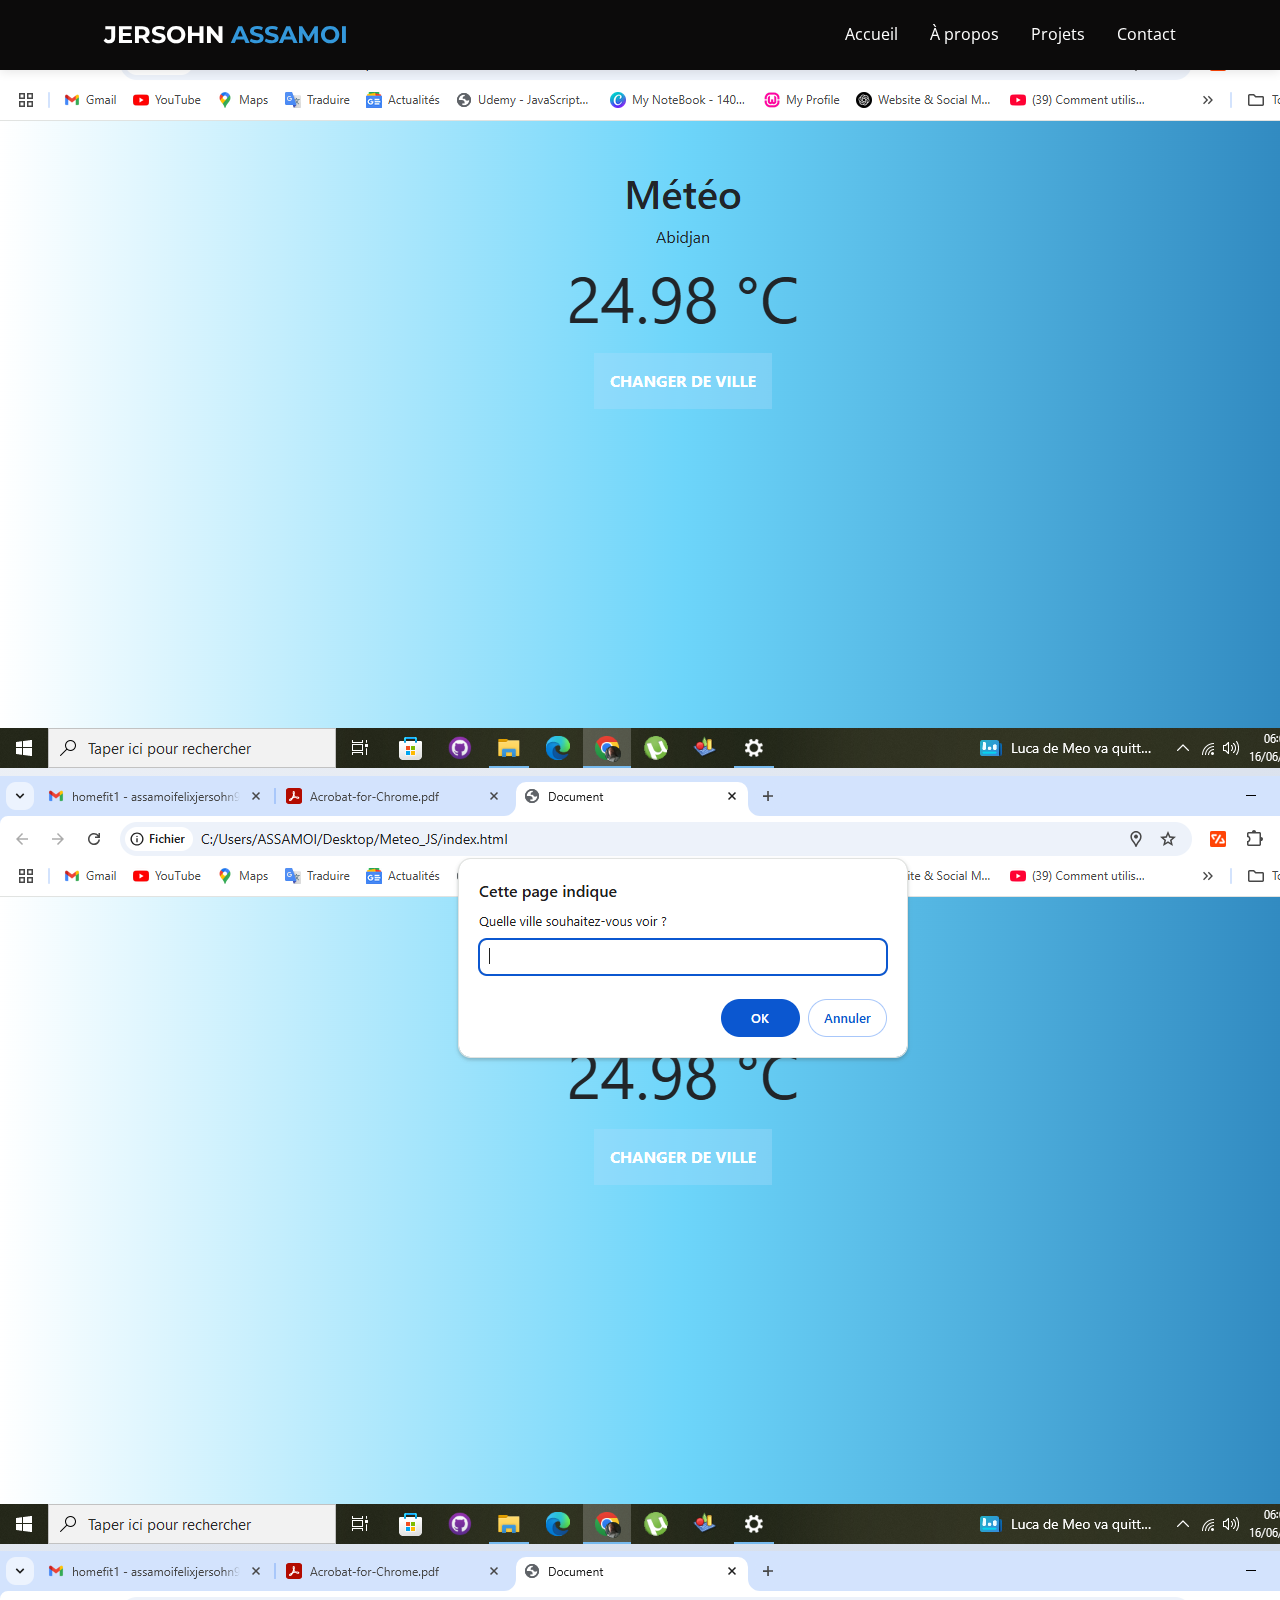
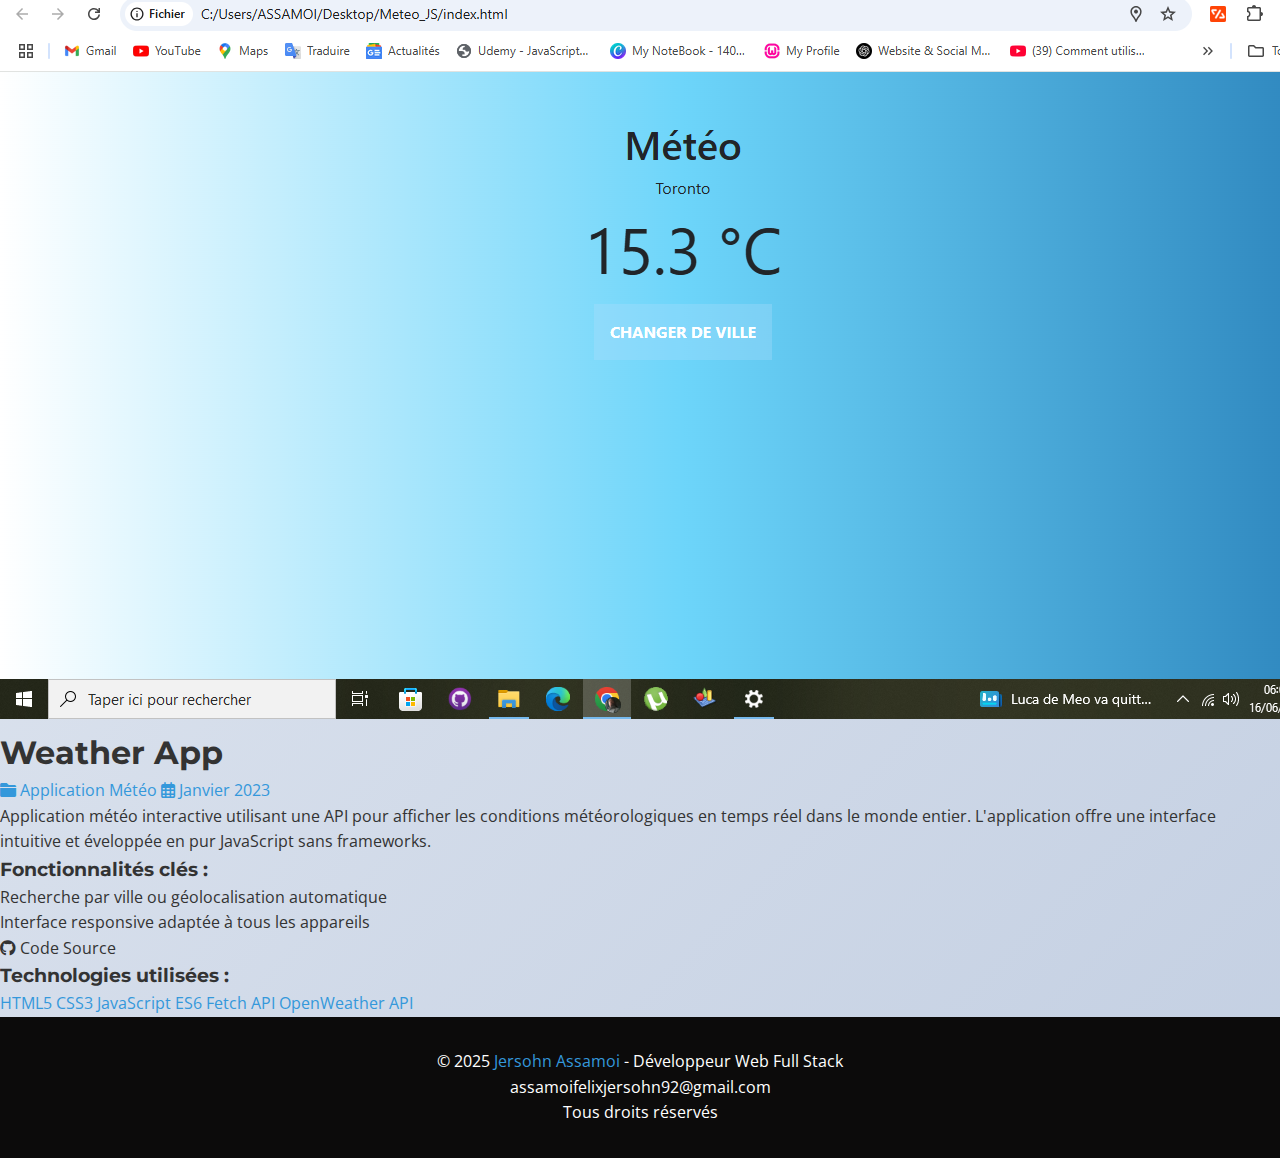
<file: Pages/projet_meteo.html>
<!DOCTYPE html>
<html lang="fr">
<head>
    <meta charset="UTF-8">
    <meta name="viewport" content="width=device-width, initial-scale=1.0">
    <title>Aplication Météo- Jersohn Assamoi</title>
    <link rel="stylesheet" href="../style.css">
    <link href="https://fonts.googleapis.com/css2?family=Montserrat:wght@400;700&family=Open+Sans&display=swap" rel="stylesheet">
    <link rel="stylesheet" href="https://cdnjs.cloudflare.com/ajax/libs/font-awesome/6.0.0/css/all.min.css">
  
</head>
<body>
    <header>
        <nav>
            <div class="logo">JERSOHN <span>ASSAMOI</span></div>
            <ul class="nav-links">
                <li><a href="../index.html">Accueil</a></li>
                <li><a href="apropos.html">À propos</a></li>
                <li><a href="projets.html">Projets</a></li>
                <li><a href="contact.html">Contact</a></li>
            </ul>
            <div class="burger">
                <div class="line1"></div>
                <div class="line2"></div>
                <div class="line3"></div>
            </div>
        </nav>
    </header>

    <main>
        <section class="project-detail">
            <div class="project-container">
                <div class="project-gallery">
                    <!-- Image principale -->
                    <img id="mainImage" src="../image/w1.png" alt="School Management System" class="main-image">
                    <img id="mainImage" src="../image/w2.png" alt="School Management System" class="main-image">
                    <img id="mainImage" src="../image/w3.png" alt="School Management System" class="main-image">
                    
                </div>
                
                <div class="project-info">
                    <h1 class="project-title">Weather App</h1>
                    
                    <div class="project-meta">
                        <span class="project-category">
                            <i class="fas fa-folder"></i> Application Météo
                        </span>
                        <span class="project-date">
                            <i class="far fa-calendar-alt"></i> Janvier 2023
                        </span>
                    </div>
                    
                    <p class="project-description">
                        Application météo interactive utilisant une API pour afficher les conditions météorologiques en temps réel dans le monde entier.
                        L'application offre une interface intuitive et éveloppée en pur JavaScript sans frameworks.
                    </p>
                    
                    <div class="project-features">
                        <h3>Fonctionnalités clés :</h3>
                        <ul class="features-list">
                            <li>Recherche par ville ou géolocalisation automatique</li>
                           
                            <li>Interface responsive adaptée à tous les appareils</li>
                          
                        </ul>
                    </div>
                    
                    <div class="project-links">
                        <a href="https://github.com/Jersohn/Meteo-des-villes" target="_blank" class="project-link github">
                            <i class="fab fa-github"></i> Code Source
                        </a>
                      
                    </div>
                    
                    <div class="tech-stack">
                        <h3>Technologies utilisées :</h3>
                        <div class="tech-tags">
                            <span class="tech-tag">HTML5</span>
                            <span class="tech-tag">CSS3</span>
                            <span class="tech-tag">JavaScript ES6</span>
                            <span class="tech-tag">Fetch API</span>
                            <span class="tech-tag">OpenWeather API</span>
                           
                        </div>
                    </div>
                </div>
            </div>
        </section>
        
       
    </main>

    <footer>
        <p>© 2025 <span>Jersohn Assamoi</span> - Développeur Web Full Stack</p>  
        <p><a href="mailto:assamoifelixjersohn92@gmail.com">assamoifelixjersohn92@gmail.com</a></p>
        <p class="copyright">Tous droits réservés</p>
    </footer>

    <script src="../script.js"></script>
   
</body>
</html>
</file>
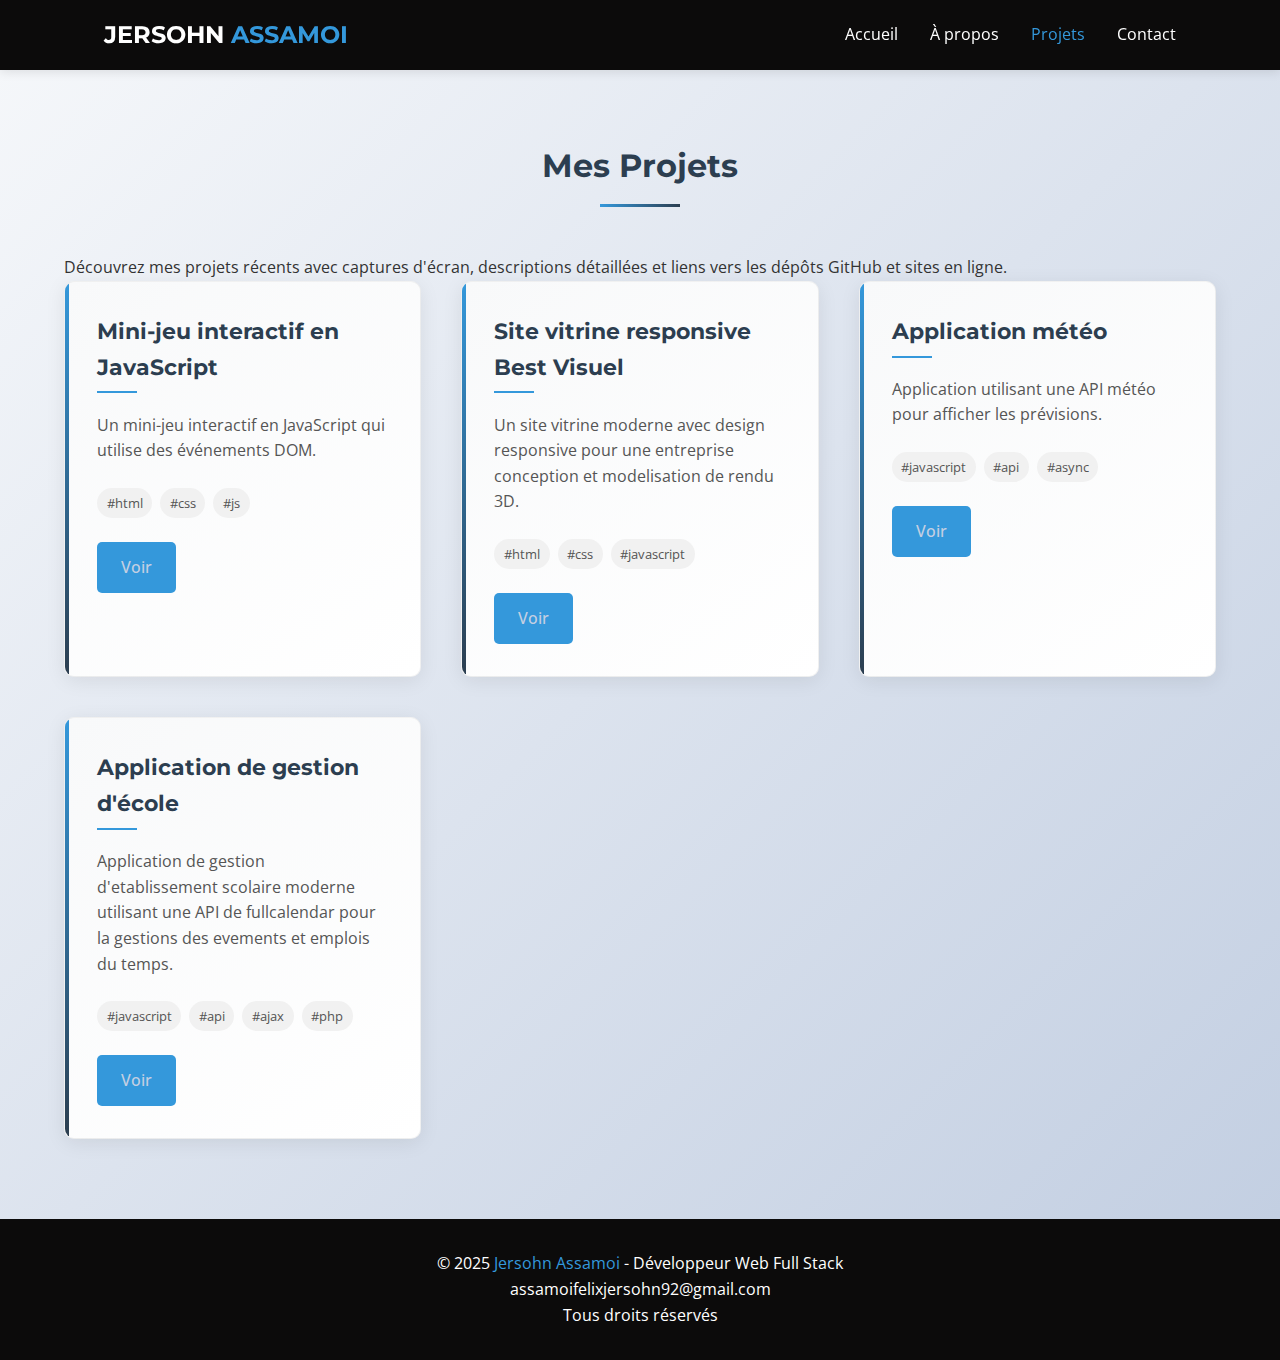
<file: Pages/projets.html>
<!DOCTYPE html>
<html lang="fr">
<head>
    <meta charset="UTF-8">
    <meta name="viewport" content="width=device-width, initial-scale=1.0">
    <title>Mes Projets - Mon Portfolio</title>
    <link rel="stylesheet" href="../style.css">
    <link href="https://fonts.googleapis.com/css2?family=Montserrat:wght@400;700&family=Open+Sans&display=swap" rel="stylesheet">
</head>
<body>
    <header>
        <nav>
            <div class="logo">JERSOHN <span>ASSAMOI</span></div>
            <ul class="nav-links">
                <li><a href="../index.html">Accueil</a></li>
                <li><a href="apropos.html">À propos</a></li>
                <li><a href="projets.html">Projets</a></li>
                <li><a href="contact.html">Contact</a></li>
            </ul>
            <div class="burger">
                <div class="line1"></div>
                <div class="line2"></div>
                <div class="line3"></div>
            </div>
        </nav>
    </header>

    <main>
        <section class="projects">
            <h1>Mes Projets</h1>
            <div class="project-header">
                <p class="subtitle">Découvrez mes projets récents avec captures d'écran, descriptions détaillées et liens vers les dépôts GitHub et sites en ligne.</p>
            </div>
            <div class="projects-grid">
                <!-- Les projets seront ajoutés dynamiquement par JavaScript -->
            </div>
        </section>
    </main>

    <footer>
        <p>© 2025 <span>Jersohn Assamoi </span>- Développeur Web Full Stack</p>  
        <p><a href="mailto:assamoifelixjersohn92@gmail.com">assamoifelixjersohn92@gmail.com</a></p>
        <p class="copyright">Tous droits réservés</p>
    </footer>

    <script src="../script.js"></script>
</body>
</html>
</file>
<file: style.css>
/* Reset et styles de base */
* {
    margin: 0;
    padding: 0;
    box-sizing: border-box;
}

body {
    font-family: 'Open Sans', sans-serif;
    line-height: 1.6;
    color: #333;
    background: linear-gradient(135deg, #f5f7fa 0%, #c3cfe2 100%);
}

h1, h2, h3 {
    font-family: 'Montserrat', sans-serif;
    font-weight: 700;
}

a {
    text-decoration: none;
    color: inherit;
}

span {
      color: #3498db;
}

/* Header et Navigation */
header {
    background-color: #0c0b0b;
    box-shadow: 0 2px 10px rgba(0, 0, 0, 0.1);
    position: fixed;
    width: 100%;
    top: 0;
    z-index: 1000;
}

nav {
    display: flex;
    justify-content: space-between;
    align-items: center;
    padding: 1rem 5%;
    max-width: 1200px;
    margin: 0 auto;
}

.logo {
    font-family: 'Montserrat', sans-serif;
    font-weight: 700;
    font-size: 1.5rem;
    color: #fff;
}

.nav-links {
    display: flex;
    list-style: none;
}

.nav-links li {
    margin-left: 2rem;
}

.nav-links a {
    color: #fff;
}

.nav-links a:hover {
    color: #3498db;
}


.nav-links a.active {
    color: #3498db; 
}

.nav-links a.active::after {
    content: '';
    position: absolute;
    bottom: -5px;
    left: 0;
    width: 100%;
    height: 2px;
    /*background-color: #3498db;*/
}

.burger div {
    background-color: #fff; 
}

.burger {
    display: none;
    cursor: pointer;
}

/* Section Hero */
.hero {
    height: 100vh;
    display: flex;
    align-items: center;
    justify-content: space-between; /* Ajouté pour espacer les éléments */
    background: linear-gradient(135deg, #f5f7fa 0%, #c3cfe2 100%);
    padding: 0 5%;
    margin-top: 60px;
    gap: 40px; /* Espace entre le texte et l'image */
}

.hero-content {
    max-width: 600px;
    flex: 1; /* Permet au contenu de prendre l'espace disponible */
}

.hero-image {
    flex: 1; /* Donne le même poids à l'image */
    max-width: 500px;
    display: flex;
    justify-content: center;
    align-items: center;
}

.hero-image img {
    width: 100%;
    height: auto;
    max-height: 500px;
    object-fit: contain;
    border-radius: 10px; /* Optionnel */
    box-shadow: 0 10px 20px rgba(0,0,0,0.1); /* Optionnel */
}

.hero h1 {
    font-size: 2.5rem;
    margin-bottom: 1.5rem;
    color: #2c3e50;
}

.btn {
    display: inline-block;
    background-color: #3498db;
    color: white;
    padding: 0.8rem 1.5rem;
    border-radius: 5px;
    transition: background-color 0.3s;
}

.btn:hover {
    background-color: #2980b9;
}

/* Responsive pour tablettes */
@media (max-width: 992px) {
    .hero {
        flex-direction: column;
        text-align: center;
        justify-content: center;
        gap: 30px;
    }
    
    .hero-content {
        margin-top: 30px;
        margin-bottom: 30px;
    }
    
    .hero-image {
        max-width: 400px;
    }
}

/* Responsive pour mobiles */
@media (max-width: 768px) {
    .hero h1 {
        font-size: 2rem;
    }
    
    .hero-image {
        max-width: 300px;
    }
}
/* Section Compétences */

.skills {
    padding: 5rem 5%;
    max-width: 1200px;
    margin: 0 auto;
    
}

.skills h2 {
    text-align: center;
    margin-bottom: 3rem;
    font-size: 2rem;
    color: #2c3e50;
    position: relative;
    padding-bottom: 1rem;
   
}
.skills h2::after {
    content: '';
    position: absolute;
    bottom: 0;
    left: 50%;
    transform: translateX(-50%);
    width: 80px;
    height: 3px;
    background: linear-gradient(to right, #3498db, #2c3e50);
}

.skills-container {
    display: flex;
    justify-content: space-between;
    gap: 3rem;
}

.skills-category {
    flex: 1;
    padding: 2rem;
    background-color: #fff;
    border-radius: 8px;
    box-shadow: 0 4px 6px rgba(0, 0, 0, 0.1);
}

.skills-category h3 {
    margin-bottom: 1.5rem;
    color: #3498db;
    text-align: center;
    font-size: 1.5rem;
}

.skill-item {
    margin-bottom: 1.5rem;
}

.skill-info {
    display: flex;
    justify-content: space-between;
    margin-bottom: 0.5rem;
}

.skill-info span:first-child {
    font-weight: 600;
    color: #2c3e50;
}

.skill-info span:last-child {
    color: #3498db;
}

/* Barre de progression */
.progress-bar {
    width: 100%;
    height: 10px;
    background-color: #e0e0e0;
    border-radius: 5px;
    overflow: hidden;
}

.progress {
    height: 100%;
    background-color: #3498db;
    border-radius: 5px;
    width: 0; /* Initialisation à 0 */
    animation: fillProgress 1.5s ease-out forwards;
}

/* Animation */
@keyframes fillProgress {
    from { width: 0; }
    to { width: var(--progress-width, 100%); }
}

.progress {
    animation: fillProgress 1.5s ease-out forwards;
}

/* Responsive Design */
@media screen and (max-width: 768px) {
    .skills-container {
        flex-direction: column;
    }
    
    .skills-category {
        padding: 1.5rem;
    }
}

/* Footer */
footer {
    text-align: center;
    padding: 2rem;
    background-color: #0c0b0b;
    color: white;
}

/* Responsive Design */
@media screen and (max-width: 768px) {
    .nav-links {
        position: fixed;
        right: 0;
        top: 60px;
        background-color: #fff;
        flex-direction: column;
        width: 100%;
        text-align: center;
        transform: translateX(100%);
        transition: transform 0.5s ease-in;
    }

    .nav-links.active {
        transform: translateX(0);
    }

    .nav-links li {
        margin: 1rem 0;
    }
    .nav-links a {
        color: #0c0b0b;
    }

    .burger {
        display: block;
    }

    .skills-container {
        flex-direction: column;
    }

    .hero h1 {
        font-size: 2rem;
    }
}


/* Page À propos */
.about {
    padding: 5rem 5%;
    max-width: 1200px;
    margin: 0 auto;
    margin-top: 60px;
}

.about-container {
    display: flex;
    align-items: center;
    gap: 3rem;
}

.about-image img {
    width: 400px;
    height: 500px;
    border-radius: 50%;
    object-fit: cover;
    box-shadow: 0 4px 6px rgba(0, 0, 0, 0.1);
}

.about-content h1 {
    font-size: 2rem;
    margin-bottom: 1.5rem;
    color: #2c3e50;
}

.about-content p {
    margin-bottom: 1rem;
}
/* Social links styles */
.social-links {
    display: flex;
    gap: 1.5rem;
    margin-top: 2rem;
}

.social-link {
    display: flex;
    align-items: center;
    gap: 0.5rem;
    padding: 0.5rem 1rem;
    background-color: #2c3e50;
    color: white;
    border-radius: 4px;
    text-decoration: none;
    transition: all 0.3s ease;
}

.social-link:hover {
    background-color: #1a252f;
    transform: translateY(-2px);
}

.social-link img {
    width: 20px;
    height: 20px;
}

/* Page Projets */
.projects {
    padding: 5rem 5%;
   
    margin: 0 auto;
    margin-top: 60px;
    background: linear-gradient(135deg, #f5f7fa 0%, #c3cfe2 100%);
}

.projects h1{
    text-align: center;
    margin-bottom: 3rem;
    font-size: 2rem;
    color: #2c3e50;
    position: relative;
    padding-bottom: 1rem;
}

.projects h1::after {
    content: '';
    position: absolute;
    bottom: 0;
    left: 50%;
    transform: translateX(-50%);
    width: 80px;
    height: 3px;
    background: linear-gradient(to right, #3498db, #2c3e50);
}

.projects-grid {
    display: grid;
    grid-template-columns: repeat(auto-fill, minmax(300px, 1fr));
    gap: 2.5rem;
}

.project-card {
    background: linear-gradient(145deg, #f8f9fa, #ffffff);
    padding: 2rem;
    border-radius: 10px;
    box-shadow: 0 4px 20px rgba(0, 0, 0, 0.08);
    transition: all 0.3s ease;
    border: 1px solid rgba(0, 0, 0, 0.05);
    position: relative;
    overflow: hidden;
}

.project-card::before {
    content: '';
    position: absolute;
    top: 0;
    left: 0;
    width: 4px;
    height: 100%;
    background: linear-gradient(to bottom, #3498db, #2c3e50);
    transition: width 0.3s ease;
}

.project-card:hover {
    transform: translateY(-8px);
    box-shadow: 0 10px 25px rgba(0, 0, 0, 0.12);
}

.project-card:hover::before {
    width: 6px;
}

.project-card h3 {
    margin-bottom: 1.2rem;
    color: #2c3e50;
    font-size: 1.4rem;
    position: relative;
    padding-bottom: 0.5rem;
}

.project-card h3::after {
    content: '';
    position: absolute;
    bottom: 0;
    left: 0;
    width: 40px;
    height: 2px;
    background-color: #3498db;
}

.project-card p {
    margin-bottom: 1.5rem;
    color: #555;
    line-height: 1.6;
}

/* Option: Ajoutez une classe pour les liens si vos cartes en ont */
.project-card a {
    color: #3498db;
    text-decoration: none;
    font-weight: 500;
    transition: color 0.3s;
}

.project-card a:hover {
    color: #2c3e50;
}
.projects .btn{
    color: #c3cfe2;
}

.tags {
    display: flex;
    flex-wrap: wrap;
    gap: 0.5rem;
    margin-bottom: 1.5rem;
}

.tags span {
    background-color: #f1f1f1;
    padding: 0.3rem 0.6rem;
    border-radius: 20px;
    font-size: 0.8rem;
    color: #555;
}

/* Page Contact */
.contact {
    padding: 5rem 5%;
    max-width: 800px;
    margin: 0 auto;
    margin-top: 60px;
}

.contact h1 {
    text-align: center;
    margin-bottom: 3rem;
    font-size: 2rem;
    color: #2c3e50;
}

.form-group {
    margin-bottom: 1.5rem;
}

.form-group label {
    display: block;
    margin-bottom: 0.5rem;
    font-weight: 600;
}

.form-group input,
.form-group textarea {
    width: 100%;
    padding: 0.8rem;
    border: 1px solid #ddd;
    border-radius: 5px;
    font-family: 'Open Sans', sans-serif;
}

.form-group textarea {
    resize: vertical;
    min-height: 150px;
}

/* Animation du burger */
.burger div {
    width: 25px;
    height: 3px;
    background-color: #2c3e50;
    margin: 5px;
    transition: all 0.3s ease;
}

.burger.toggle .line1 {
    transform: rotate(-45deg) translate(-5px, 6px);
}

.burger.toggle .line2 {
    opacity: 0;
}

.burger.toggle .line3 {
    transform: rotate(45deg) translate(-5px, -6px);
}

@media screen and (max-width: 768px) {
    .about-container {
        flex-direction: column;
        text-align: center;
    }
    
    .about-image img {
        width: 200px;
        height: 300px;
    }
}
</file>
